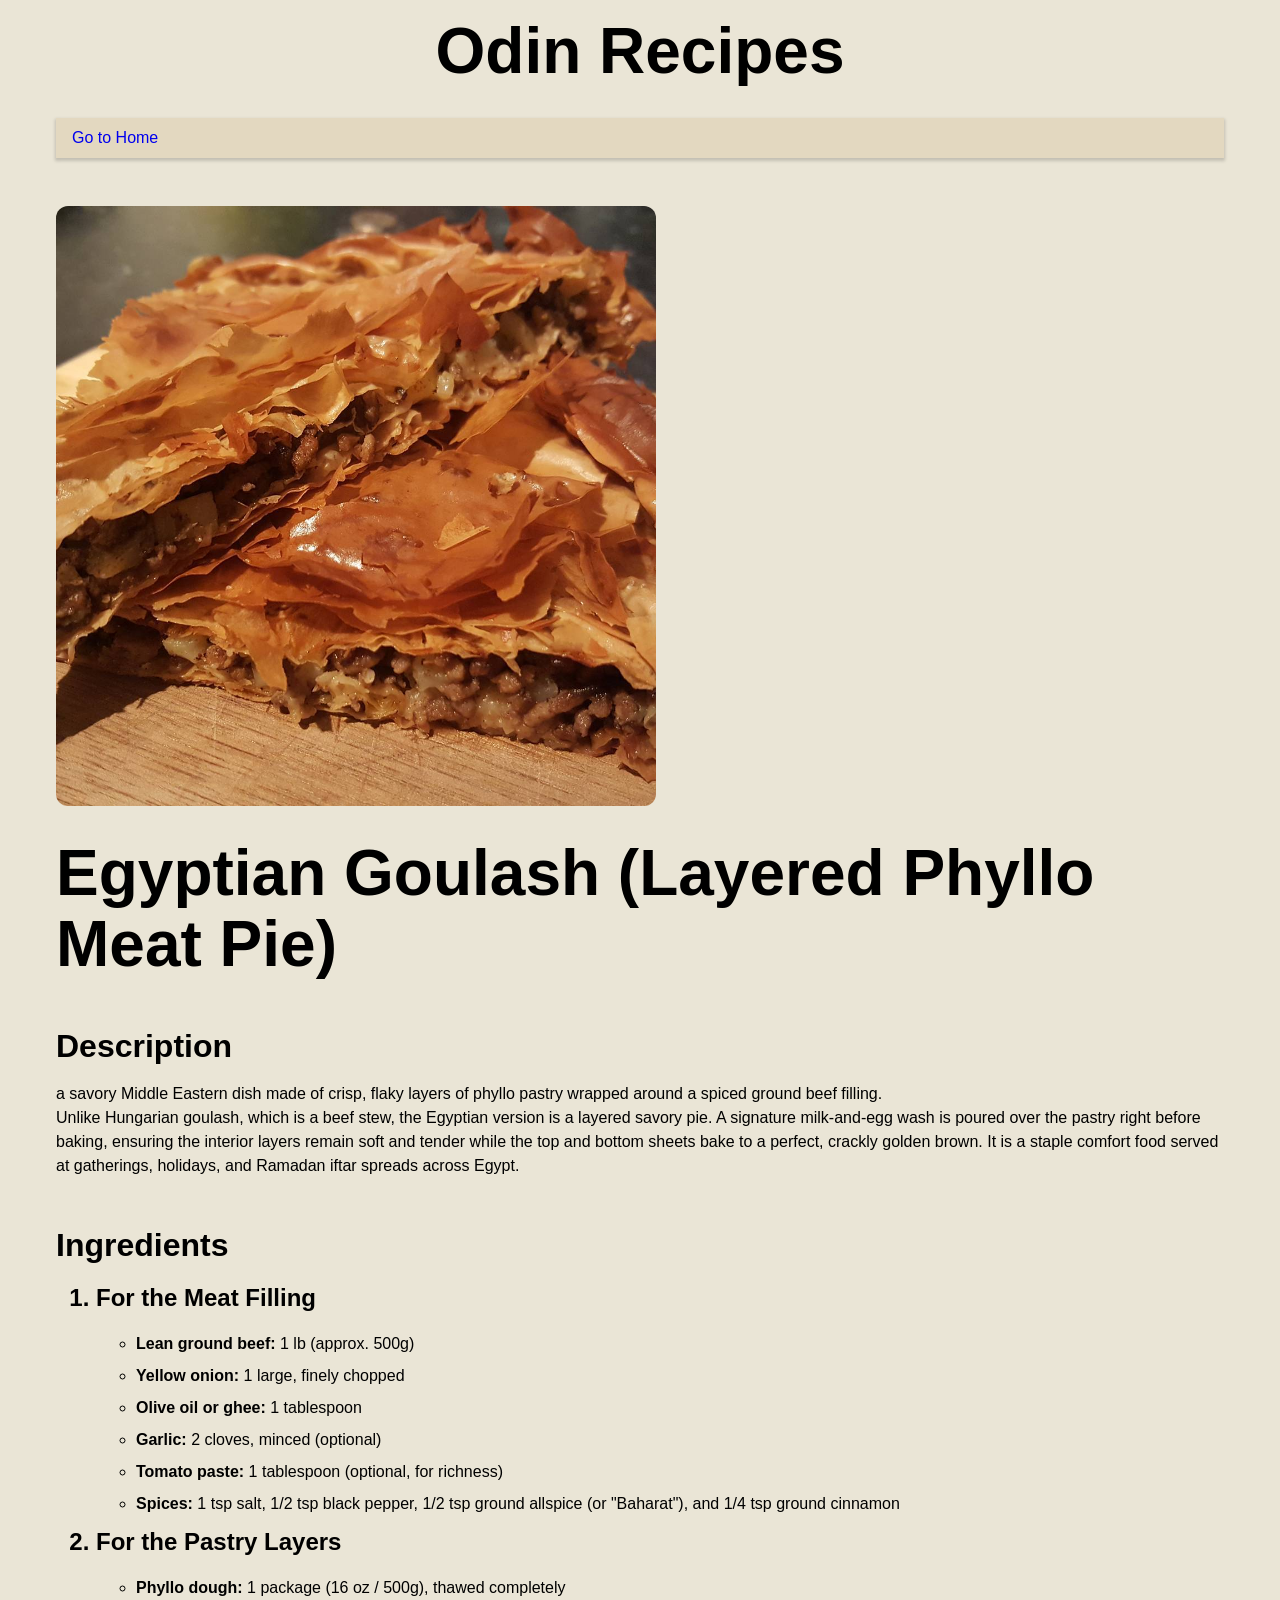
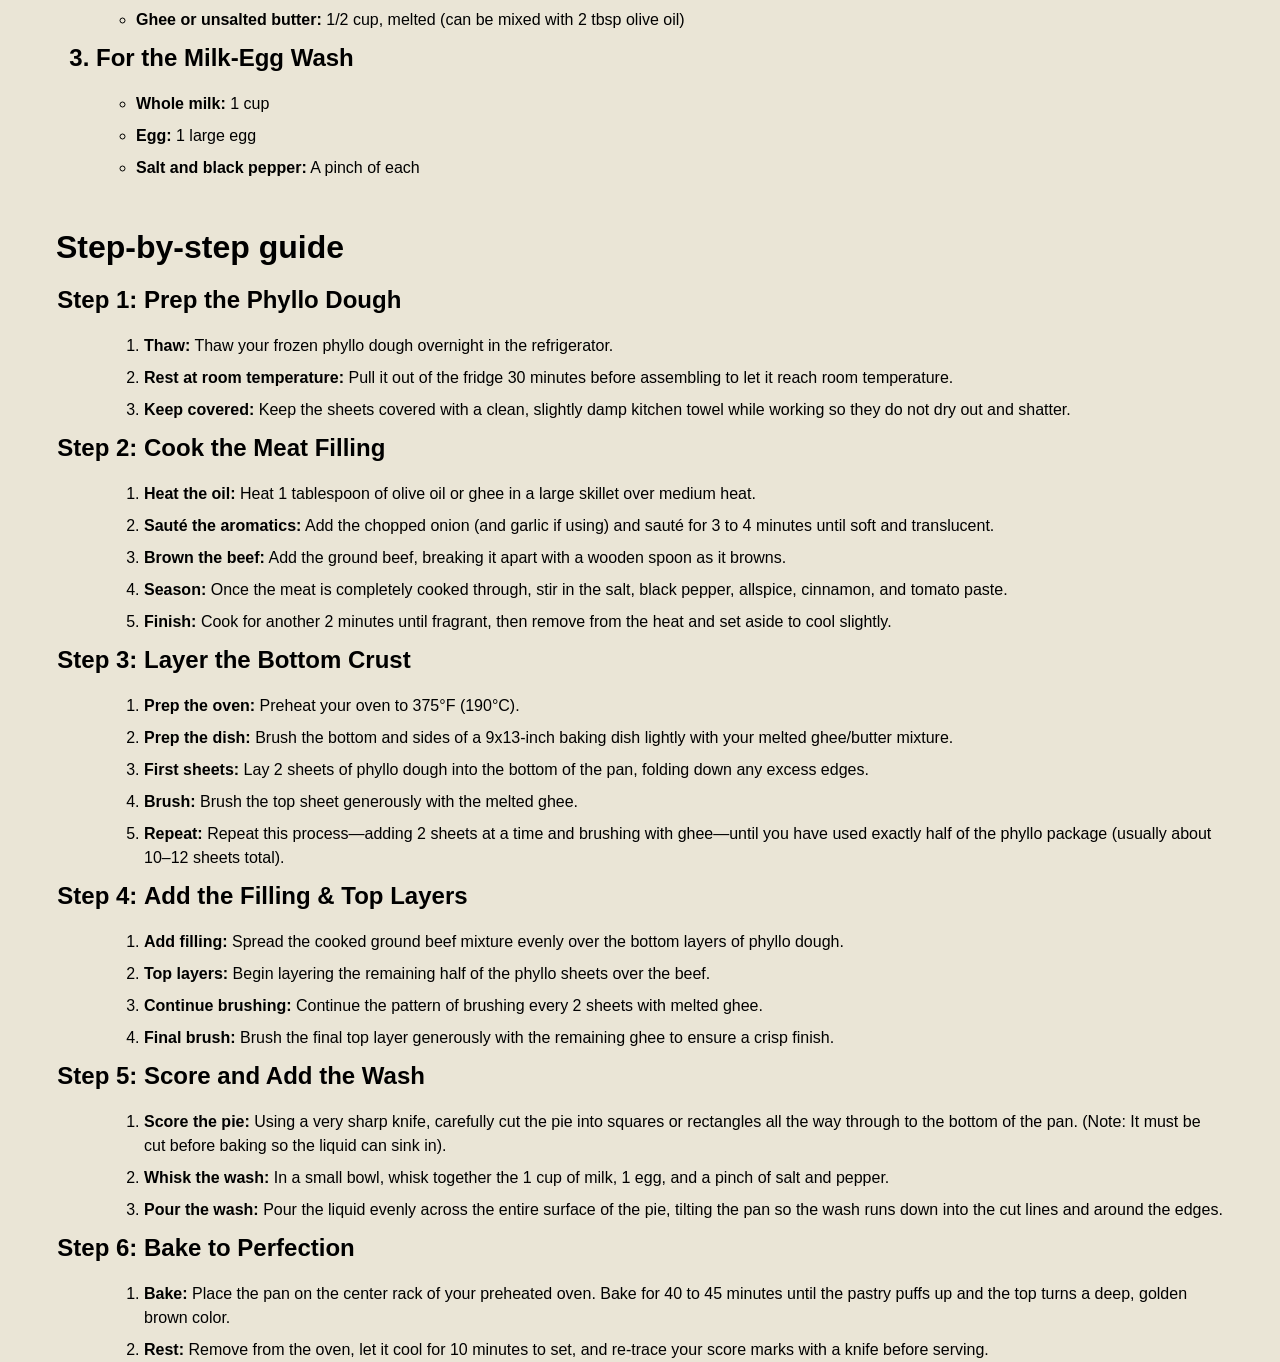
<file: recipes/egyptian-goulash.html>
<!doctype html>
<html lang="en">
  <head>
    <meta charset="UTF-8" />
    <meta name="viewport" content="width=device-width, initial-scale=1.0" />
    <title>Egyptian Goulash Recipe</title>
    <link rel="stylesheet" href="../styles/reset.css" />
    <link rel="stylesheet" href="../styles/global.css" />
    <link rel="stylesheet" href="../styles/recipe.css" />
  </head>
  <body>
    <header>
      <div class="container">
        <h1 class="text-hero">Odin Recipes</h1>
        <nav class="navbar">
          <ul>
            <li class="navbar-item">
              <a href="../index.html" class="link-to-home">Go to Home</a>
            </li>
          </ul>
        </nav>
      </div>
    </header>
    <main>
      <section class="hero">
        <div class="container">
          <div class="image-container">
            <a
            title="Myalbanianfood, CC BY-SA 4.0 &lt;https://creativecommons.org/licenses/by-sa/4.0&gt;, via Wikimedia Commons"
            href="https://commons.wikimedia.org/wiki/File:Albanian_Meat_Pie_-_Mish_me_Byrek.jpg"
            ><img
              width="1080"
              height="1080"
              alt="Albanian Meat Pie - Mish me Byrek"
              src="../albanian-meat-pie.jpg"
          /></a>
          </div>
          <h1 class="text-hero">Egyptian Goulash (Layered Phyllo Meat Pie)</h1>
        </div>
      </section>
      <section class="description">
        <div class="container">
          <h2 class="text-title">Description</h2>
          <p>
            a savory Middle Eastern dish made of crisp, flaky layers of phyllo
            pastry wrapped around a spiced ground beef filling.
          </p>
          <p>
            Unlike Hungarian goulash, which is a beef stew, the Egyptian version
            is a layered savory pie. A signature milk-and-egg wash is poured
            over the pastry right before baking, ensuring the interior layers
            remain soft and tender while the top and bottom sheets bake to a
            perfect, crackly golden brown. It is a staple comfort food served at
            gatherings, holidays, and Ramadan iftar spreads across Egypt.
          </p>
        </div>
      </section>
      <section class="ingredients">
        <div class="container">
          <h2 class="text-title">Ingredients</h2>
          <ol>
            <li>
              <h3 class="text-subtitle">For the Meat Filling</h3>
              <ul>
                <li><strong>Lean ground beef:</strong> 1 lb (approx. 500g)</li>
                <li><strong>Yellow onion:</strong> 1 large, finely chopped</li>
                <li><strong>Olive oil or ghee:</strong> 1 tablespoon</li>
                <li><strong>Garlic:</strong> 2 cloves, minced (optional)</li>
                <li>
                  <strong>Tomato paste:</strong> 1 tablespoon (optional, for
                  richness)
                </li>
                <li>
                  <strong>Spices:</strong> 1 tsp salt, 1/2 tsp black pepper, 1/2
                  tsp ground allspice (or "Baharat"), and 1/4 tsp ground
                  cinnamon
                </li>
              </ul>
            </li>
            <li>
              <h3 class="text-subtitle">For the Pastry Layers</h3>
              <ul>
                <li>
                  <strong>Phyllo dough:</strong> 1 package (16 oz / 500g),
                  thawed completely
                </li>
                <li>
                  <strong>Ghee or unsalted butter:</strong> 1/2 cup, melted (can
                  be mixed with 2 tbsp olive oil)
                </li>
              </ul>
            </li>
            <li>
              <h3 class="text-subtitle">For the Milk-Egg Wash</h3>
              <ul>
                <li><strong>Whole milk:</strong> 1 cup</li>
                <li><strong>Egg:</strong> 1 large egg</li>
                <li><strong>Salt and black pepper:</strong> A pinch of each</li>
              </ul>
            </li>
          </ol>
        </div>
      </section>
      <section class="guide">
        <div class="container">
          <h2 class="text-title">Step-by-step guide</h2>
          <ol>
            <li>
              <h3 class="text-subtitle">Prep the Phyllo Dough</h3>
              <ol>
                <li>
                  <strong>Thaw:</strong> Thaw your frozen phyllo dough overnight
                  in the refrigerator.
                </li>
                <li>
                  <strong>Rest at room temperature:</strong> Pull it out of the
                  fridge 30 minutes before assembling to let it reach room
                  temperature.
                </li>
                <li>
                  <strong>Keep covered:</strong> Keep the sheets covered with a
                  clean, slightly damp kitchen towel while working so they do
                  not dry out and shatter.
                </li>
              </ol>
            </li>
            <li>
              <h3 class="text-subtitle">Cook the Meat Filling</h3>
              <ol>
                <li>
                  <strong>Heat the oil:</strong> Heat 1 tablespoon of olive oil
                  or ghee in a large skillet over medium heat.
                </li>
                <li>
                  <strong>Sauté the aromatics:</strong> Add the chopped onion
                  (and garlic if using) and sauté for 3 to 4 minutes until soft
                  and translucent.
                </li>
                <li>
                  <strong>Brown the beef:</strong> Add the ground beef, breaking
                  it apart with a wooden spoon as it browns.
                </li>
                <li>
                  <strong>Season:</strong> Once the meat is completely cooked
                  through, stir in the salt, black pepper, allspice, cinnamon,
                  and tomato paste.
                </li>
                <li>
                  <strong>Finish:</strong> Cook for another 2 minutes until
                  fragrant, then remove from the heat and set aside to cool
                  slightly.
                </li>
              </ol>
            </li>
            <li>
              <h3 class="text-subtitle">Layer the Bottom Crust</h3>
              <ol>
                <li>
                  <strong>Prep the oven:</strong> Preheat your oven to 375°F
                  (190°C).
                </li>
                <li>
                  <strong>Prep the dish:</strong> Brush the bottom and sides of
                  a 9x13-inch baking dish lightly with your melted ghee/butter
                  mixture.
                </li>
                <li>
                  <strong>First sheets:</strong> Lay 2 sheets of phyllo dough
                  into the bottom of the pan, folding down any excess edges.
                </li>
                <li>
                  <strong>Brush:</strong> Brush the top sheet generously with
                  the melted ghee.
                </li>
                <li>
                  <strong>Repeat:</strong> Repeat this process—adding 2 sheets
                  at a time and brushing with ghee—until you have used exactly
                  half of the phyllo package (usually about 10–12 sheets total).
                </li>
              </ol>
            </li>
            <li>
              <h3 class="text-subtitle">Add the Filling & Top Layers</h3>
              <ol>
                <li>
                  <strong>Add filling:</strong> Spread the cooked ground beef
                  mixture evenly over the bottom layers of phyllo dough.
                </li>
                <li>
                  <strong>Top layers:</strong> Begin layering the remaining half
                  of the phyllo sheets over the beef.
                </li>
                <li>
                  <strong>Continue brushing:</strong> Continue the pattern of
                  brushing every 2 sheets with melted ghee.
                </li>
                <li>
                  <strong>Final brush:</strong> Brush the final top layer
                  generously with the remaining ghee to ensure a crisp finish.
                </li>
              </ol>
            </li>
            <li>
              <h3 class="text-subtitle">Score and Add the Wash</h3>
              <ol>
                <li>
                  <strong>Score the pie:</strong> Using a very sharp knife,
                  carefully cut the pie into squares or rectangles all the way
                  through to the bottom of the pan. (Note: It must be cut before
                  baking so the liquid can sink in).
                </li>
                <li>
                  <strong>Whisk the wash:</strong> In a small bowl, whisk
                  together the 1 cup of milk, 1 egg, and a pinch of salt and
                  pepper.
                </li>
                <li>
                  <strong>Pour the wash:</strong> Pour the liquid evenly across
                  the entire surface of the pie, tilting the pan so the wash
                  runs down into the cut lines and around the edges.
                </li>
              </ol>
            </li>
            <li>
              <h3 class="text-subtitle">Bake to Perfection</h3>
              <ol>
                <li>
                  <strong>Bake:</strong> Place the pan on the center rack of
                  your preheated oven. Bake for 40 to 45 minutes until the
                  pastry puffs up and the top turns a deep, golden brown color.
                </li>
                <li>
                  <strong>Rest:</strong> Remove from the oven, let it cool for
                  10 minutes to set, and re-trace your score marks with a knife
                  before serving.
                </li>
              </ol>
            </li>
          </ol>
        </div>
      </section>
    </main>
  </body>
</html>
</file>
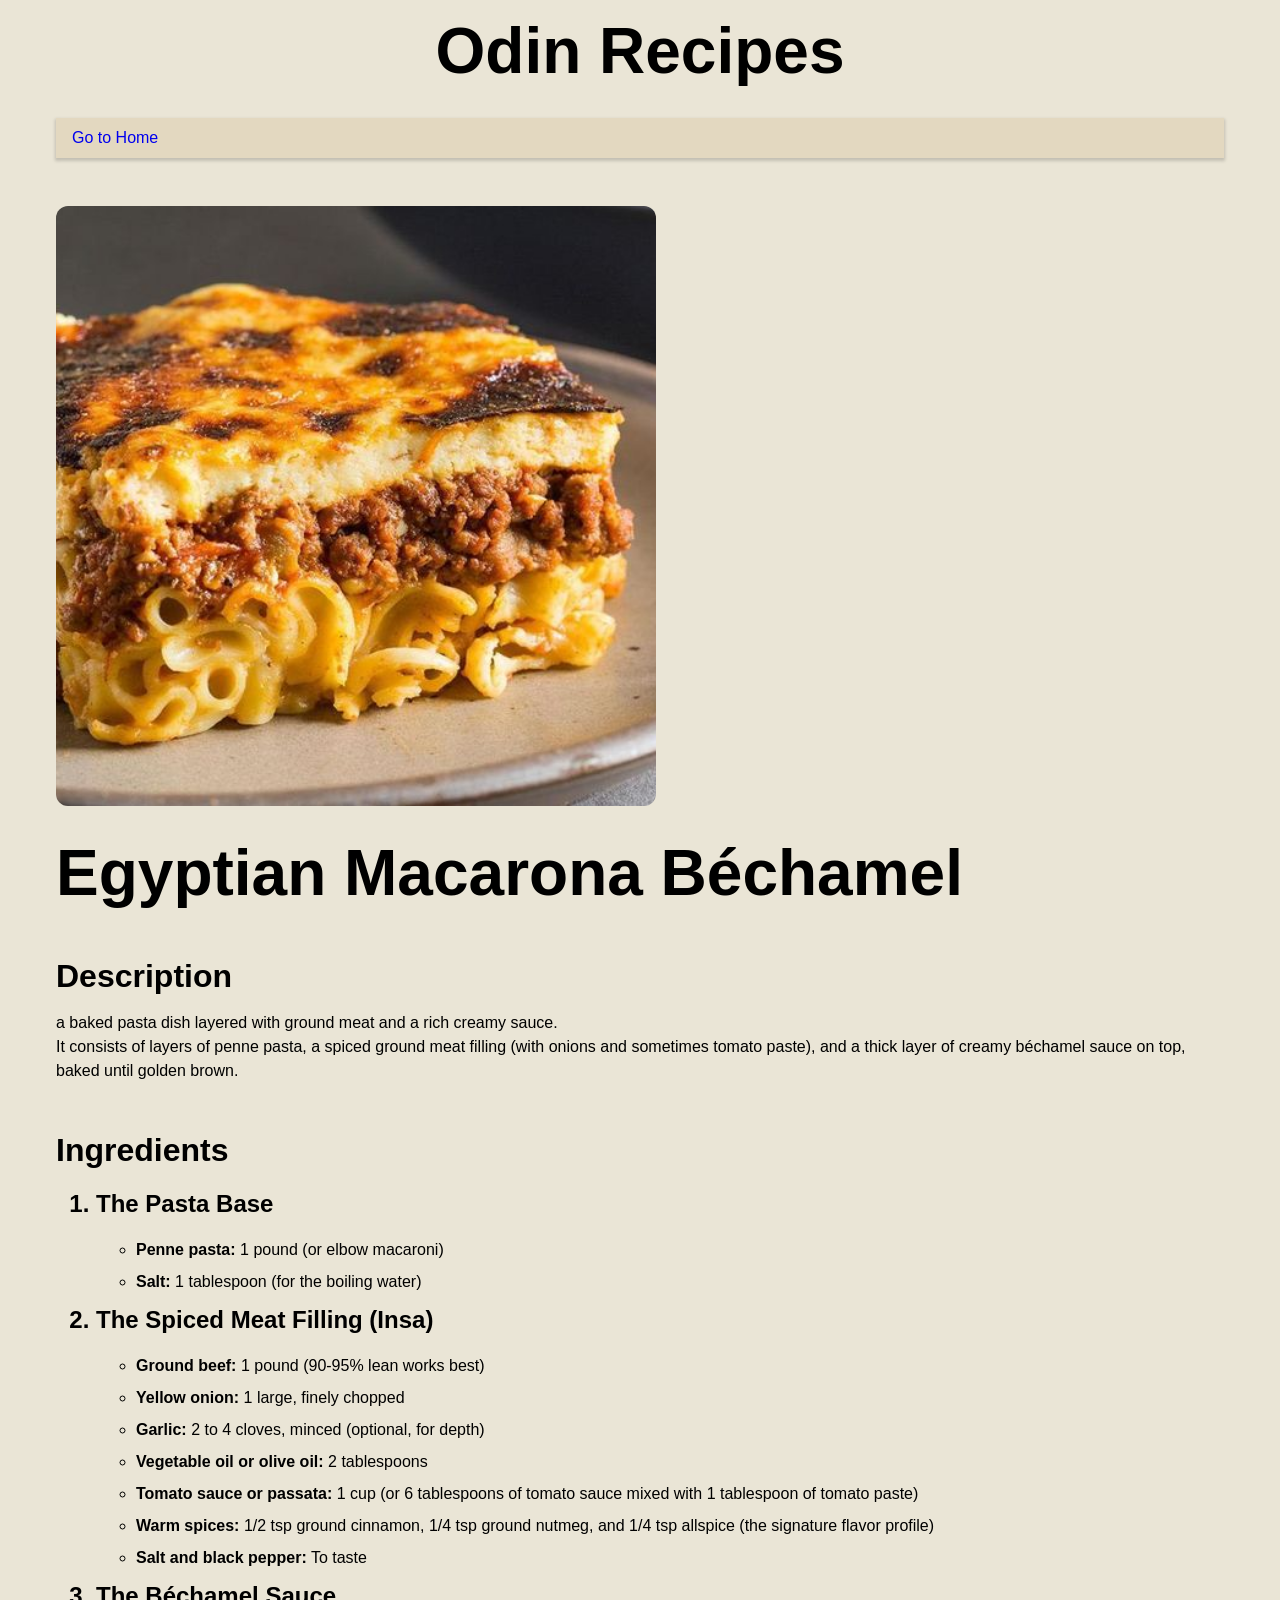
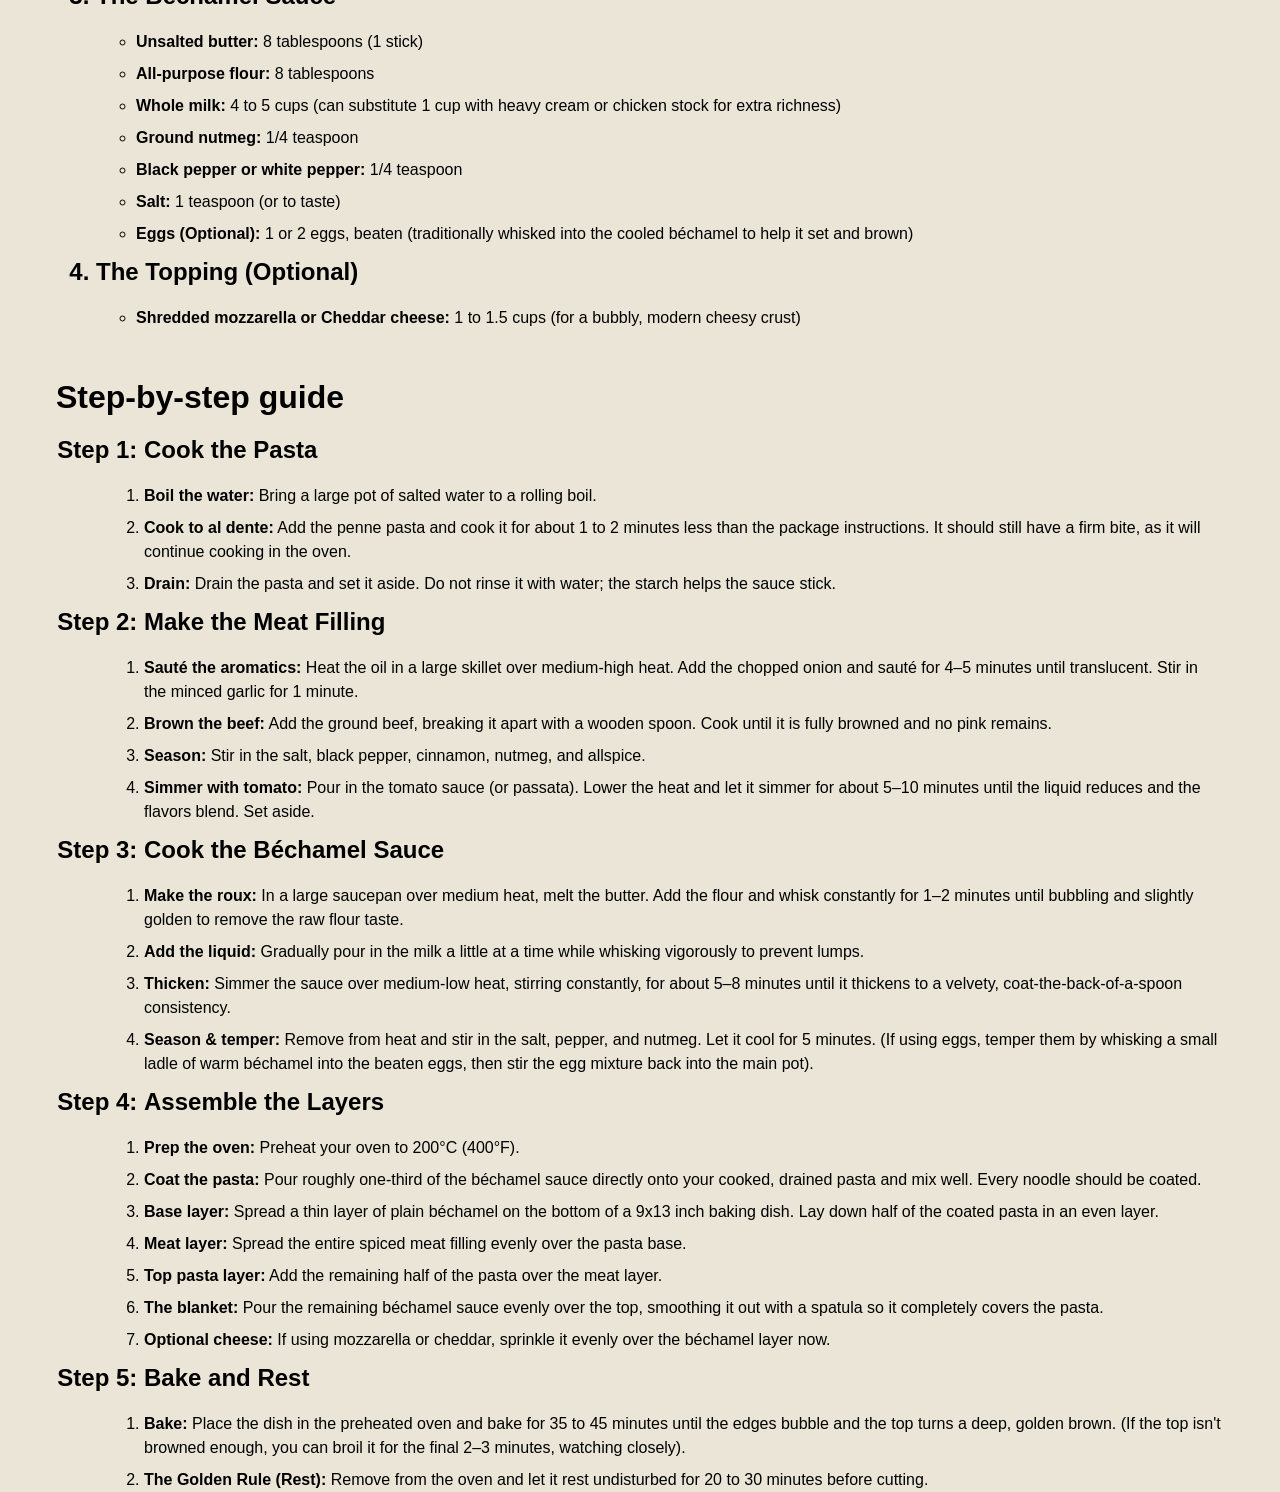
<file: recipes/egyptian-macarona-bechamel.html>
<!doctype html>
<html lang="en">
  <head>
    <meta charset="UTF-8" />
    <meta name="viewport" content="width=device-width, initial-scale=1.0" />
    <title>Egyptian Macarona Béchamel Recipe</title>
    <link rel="stylesheet" href="../styles/reset.css" />
    <link rel="stylesheet" href="../styles/global.css" />
    <link rel="stylesheet" href="../styles/recipe.css" />
  </head>
  <body>
    <header>
      <div class="container">
        <h1 class="text-hero">Odin Recipes</h1>
        <nav class="navbar">
          <ul>
            <li class="navbar-item">
              <a href="../index.html" class="link-to-home">Go to Home</a>
            </li>
          </ul>
        </nav>
      </div>
    </header>
    <main>
      <section class="hero">
        <div class="container">
          <div class="image-container">
            <img
              src="../egyptian-macarona-bechamel.jpg"
              alt="macarona bashamel"
              width="735"
              height="490"
            />
          </div>
          <h1 class="text-hero">Egyptian Macarona Béchamel</h1>
        </div>
      </section>
      <section class="description">
        <div class="container">
          <h2 class="text-title">Description</h2>
          <p>
            a baked pasta dish layered with ground meat and a rich creamy sauce.
          </p>
          <p>
            It consists of layers of penne pasta, a spiced ground meat filling
            (with onions and sometimes tomato paste), and a thick layer of
            creamy béchamel sauce on top, baked until golden brown.
          </p>
        </div>
      </section>
      <section class="ingredients">
        <div class="container">
          <h2 class="text-title">Ingredients</h2>
          <ol>
            <li>
              <h3 class="text-subtitle">The Pasta Base</h3>
              <ul>
                <li>
                  <strong>Penne pasta:</strong> 1 pound (or elbow macaroni)
                </li>
                <li>
                  <strong>Salt:</strong> 1 tablespoon (for the boiling water)
                </li>
              </ul>
            </li>
            <li>
              <h3 class="text-subtitle">The Spiced Meat Filling (Insa)</h3>
              <ul>
                <li>
                  <strong>Ground beef:</strong> 1 pound (90-95% lean works best)
                </li>
                <li><strong>Yellow onion:</strong> 1 large, finely chopped</li>
                <li>
                  <strong>Garlic:</strong> 2 to 4 cloves, minced (optional, for
                  depth)
                </li>
                <li>
                  <strong>Vegetable oil or olive oil:</strong> 2 tablespoons
                </li>
                <li>
                  <strong>Tomato sauce or passata:</strong> 1 cup (or 6
                  tablespoons of tomato sauce mixed with 1 tablespoon of tomato
                  paste)
                </li>
                <li>
                  <strong>Warm spices:</strong> 1/2 tsp ground cinnamon, 1/4 tsp
                  ground nutmeg, and 1/4 tsp allspice (the signature flavor
                  profile)
                </li>
                <li><strong>Salt and black pepper:</strong> To taste</li>
              </ul>
            </li>
            <li>
              <h3 class="text-subtitle">The Béchamel Sauce</h3>
              <ul>
                <li>
                  <strong>Unsalted butter:</strong> 8 tablespoons (1 stick)
                </li>
                <li><strong>All-purpose flour:</strong> 8 tablespoons</li>
                <li>
                  <strong>Whole milk:</strong> 4 to 5 cups (can substitute 1 cup
                  with heavy cream or chicken stock for extra richness)
                </li>
                <li><strong>Ground nutmeg:</strong> 1/4 teaspoon</li>
                <li>
                  <strong>Black pepper or white pepper:</strong> 1/4 teaspoon
                </li>
                <li><strong>Salt:</strong> 1 teaspoon (or to taste)</li>
                <li>
                  <strong>Eggs (Optional):</strong> 1 or 2 eggs, beaten
                  (traditionally whisked into the cooled béchamel to help it set
                  and brown)
                </li>
              </ul>
            </li>
            <li>
              <h3 class="text-subtitle">The Topping (Optional)</h3>
              <ul>
                <li>
                  <strong>Shredded mozzarella or Cheddar cheese:</strong> 1 to
                  1.5 cups (for a bubbly, modern cheesy crust)
                </li>
              </ul>
            </li>
          </ol>
        </div>
      </section>
      <section class="guide">
        <div class="container">
          <h2 class="text-title">Step-by-step guide</h2>
          <ol>
            <li>
              <h3 class="text-subtitle">Cook the Pasta</h3>
              <ol>
                <li>
                  <strong>Boil the water:</strong> Bring a large pot of salted
                  water to a rolling boil.
                </li>
                <li>
                  <strong>Cook to al dente:</strong> Add the penne pasta and
                  cook it for about 1 to 2 minutes less than the package
                  instructions. It should still have a firm bite, as it will
                  continue cooking in the oven.
                </li>
                <li>
                  <strong>Drain:</strong> Drain the pasta and set it aside. Do
                  not rinse it with water; the starch helps the sauce stick.
                </li>
              </ol>
            </li>
            <li>
              <h3 class="text-subtitle">Make the Meat Filling</h3>
              <ol>
                <li>
                  <strong>Sauté the aromatics:</strong> Heat the oil in a large
                  skillet over medium-high heat. Add the chopped onion and sauté
                  for 4–5 minutes until translucent. Stir in the minced garlic
                  for 1 minute.
                </li>
                <li>
                  <strong>Brown the beef:</strong> Add the ground beef, breaking
                  it apart with a wooden spoon. Cook until it is fully browned
                  and no pink remains.
                </li>
                <li>
                  <strong>Season:</strong> Stir in the salt, black pepper,
                  cinnamon, nutmeg, and allspice.
                </li>
                <li>
                  <strong>Simmer with tomato:</strong> Pour in the tomato sauce
                  (or passata). Lower the heat and let it simmer for about 5–10
                  minutes until the liquid reduces and the flavors blend. Set
                  aside.
                </li>
              </ol>
            </li>
            <li>
              <h3 class="text-subtitle">Cook the Béchamel Sauce</h3>
              <ol>
                <li>
                  <strong>Make the roux:</strong> In a large saucepan over
                  medium heat, melt the butter. Add the flour and whisk
                  constantly for 1–2 minutes until bubbling and slightly golden
                  to remove the raw flour taste.
                </li>
                <li>
                  <strong>Add the liquid:</strong> Gradually pour in the milk a
                  little at a time while whisking vigorously to prevent lumps.
                </li>
                <li>
                  <strong>Thicken:</strong> Simmer the sauce over medium-low
                  heat, stirring constantly, for about 5–8 minutes until it
                  thickens to a velvety, coat-the-back-of-a-spoon consistency.
                </li>
                <li>
                  <strong>Season & temper:</strong> Remove from heat and stir in
                  the salt, pepper, and nutmeg. Let it cool for 5 minutes. (If
                  using eggs, temper them by whisking a small ladle of warm
                  béchamel into the beaten eggs, then stir the egg mixture back
                  into the main pot).
                </li>
              </ol>
            </li>
            <li>
              <h3 class="text-subtitle">Assemble the Layers</h3>
              <ol>
                <li>
                  <strong>Prep the oven:</strong> Preheat your oven to 200°C
                  (400°F).
                </li>
                <li>
                  <strong>Coat the pasta:</strong> Pour roughly one-third of the
                  béchamel sauce directly onto your cooked, drained pasta and
                  mix well. Every noodle should be coated.
                </li>
                <li>
                  <strong>Base layer:</strong> Spread a thin layer of plain
                  béchamel on the bottom of a 9x13 inch baking dish. Lay down
                  half of the coated pasta in an even layer.
                </li>
                <li>
                  <strong>Meat layer:</strong> Spread the entire spiced meat
                  filling evenly over the pasta base.
                </li>
                <li>
                  <strong>Top pasta layer:</strong> Add the remaining half of
                  the pasta over the meat layer.
                </li>
                <li>
                  <strong>The blanket:</strong> Pour the remaining béchamel
                  sauce evenly over the top, smoothing it out with a spatula so
                  it completely covers the pasta.
                </li>
                <li>
                  <strong>Optional cheese:</strong> If using mozzarella or
                  cheddar, sprinkle it evenly over the béchamel layer now.
                </li>
              </ol>
            </li>
            <li>
              <h3 class="text-subtitle">Bake and Rest</h3>
              <ol>
                <li>
                  <strong>Bake:</strong> Place the dish in the preheated oven
                  and bake for 35 to 45 minutes until the edges bubble and the
                  top turns a deep, golden brown. (If the top isn't browned
                  enough, you can broil it for the final 2–3 minutes, watching
                  closely).
                </li>
                <li>
                  <strong>The Golden Rule (Rest):</strong> Remove from the oven
                  and let it rest undisturbed for 20 to 30 minutes before
                  cutting.
                </li>
              </ol>
            </li>
          </ol>
        </div>
      </section>
    </main>
  </body>
</html>
</file>
<file: styles/global.css>
/* Base */
html {
  font-size: 16px;
  line-height: 1.6;
  box-sizing: border-box;
}

body {
  font-family: Arial, Helvetica, sans-serif;

  background-color: hsl(43, 33%, 88%);
}
/* Typography */
h1, h2, h3, h4, h5, h6 {
  font-size: inherit;
  font-weight: inherit;
}

.text-hero {
  font-size: clamp(2.5rem, 5vw, 4rem);
  font-weight: 800;
  line-height: 1.1;
}

.text-title {
  font-size: 2rem;
  font-weight: 700;
  line-height: 1.2;
}

.text-subtitle {
  font-size: 1.5rem;
  font-weight: 600;
}

.text-body {
  font-size: 1rem;
  line-height: 1.6;
}

/* Utilities */
.container {
  max-width: 1200px;
  margin-inline: auto;
  padding-inline: 1rem;
}

/* Header */
header h1 {
  text-align: center;

  padding-block: 1rem;
}

/* Navbar */
.navbar {
  background-color: hsl(42, 38%, 82%);
  box-shadow: 0px 2px 3px 1px hsl(0deg 0% 0% / 17%);
  margin-top: 1rem;
}

.navbar > ul {
  padding-inline: 0;
  margin: 0;

  list-style: none;

  > * + * {
    margin-left: 1rem;
  }
}

.navbar-item {
  display: inline-block;
  margin-top: 0;
}

.navbar-item > a {
  display: block;
  padding: 0.5rem 1rem;
  
  transition-property: background-color, color;
  transition-duration: 150ms, 300ms;
  transition-timing-function: ease-in-out;
  
  text-decoration: none;
  
  &:hover, &:visited, &:focus {
    color: inherit;
  }
  
  &:hover {
    background-color: hsl(336, 79%, 47%);
    color: #fff;
  }
}

img {
  max-width: 100%;
  height: auto;
}

section + section {
  margin-top: 3rem;
}

main {
  margin-top: 3rem;
}

section h2 + * {
  margin-top: 1rem;
}

section h3 + * {
  margin-top: 1rem;
}

li + li {
  margin-top: 0.5rem;
}
</file>
<file: styles/recipe.css>
.image-container {
  width: 600px;
  height: 600px;
}
.image-container > img, .image-container > a > img {
  border-radius: 0.75rem;
  width: 100%;
  height: 100%;
  object-fit: cover;
}

.hero > .container > h1 {
  margin-top: 2rem;
}

section > .container > :is(ul, ol) > li::marker {
  font-weight: bold;
  font-size: 1.5rem;
}

.guide > .container > ol > li::marker {
  content: "Step " counter(list-item) ": ";
}

.guide > .container > ol {
  margin-left: 3rem;
}

.guide > .container > ol > li > ol {
  padding: 0;
}
</file>
